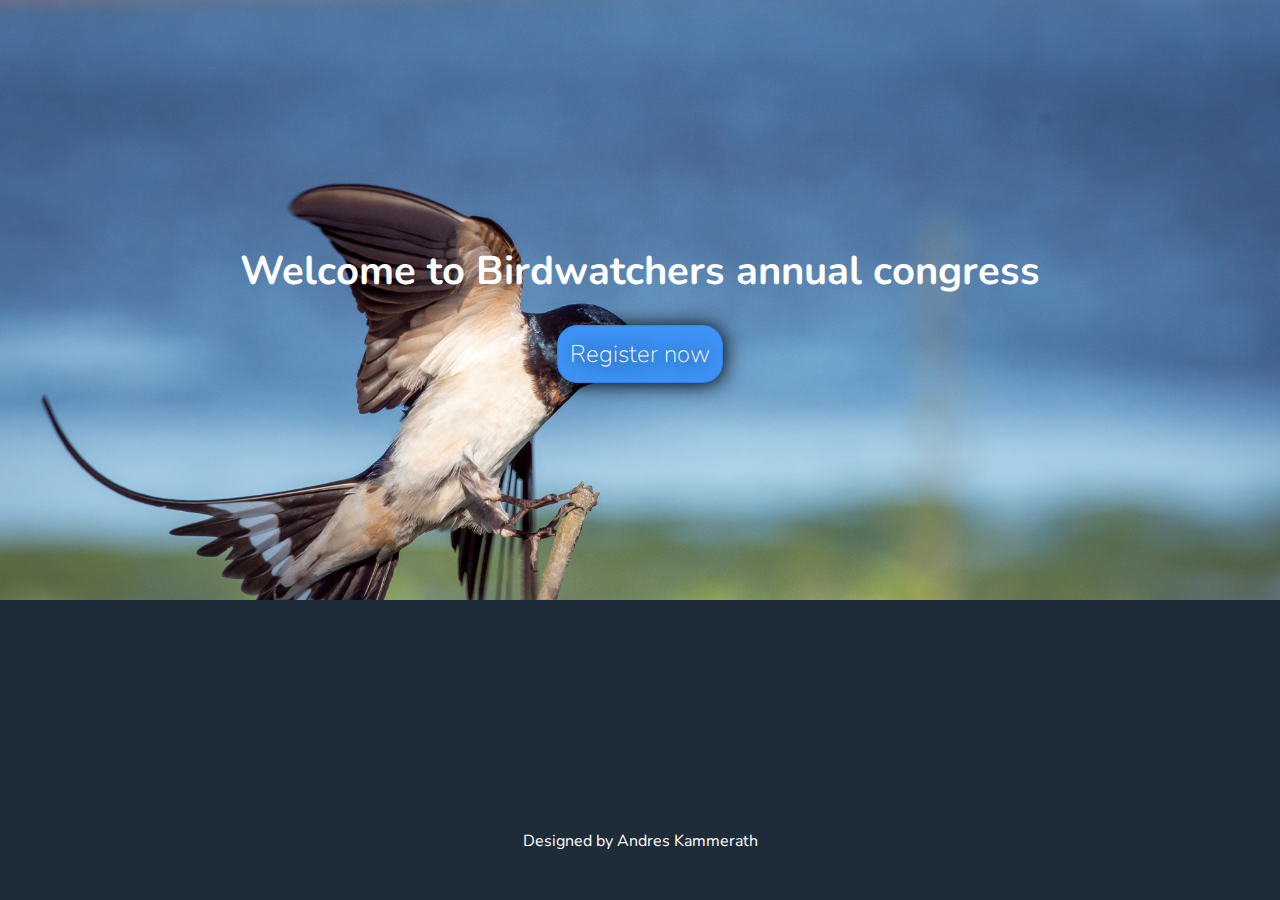
<file: index.html>
<!DOCTYPE html>
<html>
<head>
	<title>Birdwatchers congress</title>
	<!-- font awesome CDN -->
	<link rel="stylesheet" href="https://use.fontawesome.com/releases/v5.6.3/css/all.css" integrity="sha384-UHRtZLI+pbxtHCWp1t77Bi1L4ZtiqrqD80Kn4Z8NTSRyMA2Fd33n5dQ8lWUE00s/" crossorigin="anonymous">
	<!-- Google fonts -->
	<link href="https://fonts.googleapis.com/css?family=Nunito" rel="stylesheet">
	<!-- animation css -->
	<link rel="stylesheet" type="text/css" href="css/animation.css">
	<!-- my own stylesheet -->
	<link rel="stylesheet" type="text/css" href="css/style.css"> 
</head>
<body>
	<section class="header">
		<div class="container">
			<h1 class="mtitle">Welcome to Birdwatchers annual congress</h1>
			<a href="https://github.us7.list-manage.com/subscribe/post?u=0fad2e7c2ce156da015d0c385&id=984781c085"><button type="button" class="btn-dark">Register now</button>
			</a>
		</div>
	</section>
	<section class="footer animated swing">
		<div class="container2">
			<a class="facebook" href="http://www.facebook.com/kammerath"><i class="fab fa-facebook"></i></a>
			<a class="youtube" href="http://www.youtube.com"><i class="fab fa-youtube"></i></a>
			<a class="github" href="http://www.github.com/Andreskammerath"><i class="fab fa-github"></i></a>
		</div>
		<div class="designer">
			<p>Designed by Andres Kammerath</p>
		</div>
	</section>
</body>
</html>
</file>
<file: css/style.css>
body
{
	margin:0;
	padding:0;
	background-color: #1e2b38;

}
.header
{
	padding:0;
	margin:0;
	background-image: url("../images/vincent-van-zalinge-38360-unsplash.jpg");
	-webkit-background-size: cover;
	-moz-background-size: cover;
	-o-background-size: cover;
	background-size: cover;
	background-repeat: no-repeat;
	max-height: 600px;
}

.container 
{
	display:flex;
	align-items: center;
	justify-content: center;
	width:100%;
	height: 100vh;
	max-height: 600px;
	flex-direction: column;
}
.container h1 
{
	font-size: 2.5em;
	color:white;
    font-family: 'Nunito', sans-serif;
    text-align: center;
}

.btn-dark
{
    font-family: 'Nunito', sans-serif;
	background-color: #3D94F6;
	-webkit-border-radius: 20px;
	-moz-border-radius: 20px;
	border-radius: 20px;
	color: #FFFFFF;
	font-size: 1.5em;
	font-weight: 10;
	padding: 0.5em;
	box-shadow: 1px 1px 20px 0px #000000;
	-webkit-box-shadow: 1px 1px 20px 0px #000000;
	-moz-box-shadow: 1px 1px 20px 0px #000000;
	text-shadow: 1px 1px 20px #000000;
	border: solid #337FED 1px;
	text-decoration: none;
	cursor: pointer;
}
 .btn-dark:hover
 {
	background: #1E62D0;
	background-image: -webkit-linear-gradient(top, #1E62D0, #3D94F6);
	background-image: -moz-linear-gradient(top, #1E62D0, #3D94F6);
	background-image: -ms-linear-gradient(top, #1E62D0, #3D94F6);
	background-image: -o-linear-gradient(top, #1E62D0, #3D94F6);
	background-image: linear-gradient(to bottom, #1E62D0, #3D94F6);
	text-decoration: none;
 }

 .footer
 {
	background-color: #1e2b38;
	background-repeat: repeat;
	position: absolute;
    left: 0;
    bottom: 0;
    height: 100px;
    width: 100%;
    overflow: hidden;
 }
 .container2 
 {
	display:flex;
	align-items: center;
	justify-content: center;
	width:100%;
 }

 .footer a 
 {
	color:#fff;
	text-align:center;
	width: 100px;
	display: block;
	padding: 15px 0;
	border-radius: 3px;
	font-size: 30px;
 }

.footer .twitter:hover {	
	background: #1da1f2; 
}

.footer .facebook:hover 
{
	background: #3b5998;
}

.footer .youtube:hover 
{
	background: #ff0000;
}

.footer .instagram:hover 
{
	background: #fcaf45;
}

.footer .github:hover
{
	background: #6cc644;
}
.footer .designer
{
	display:flex;
	align-items: center;
	justify-content: center;
	width:100%;
	color:white;
	text-align:center;
}
.designer p
{
	font-family: 'Nunito', sans-serif;
	font-size: 1em;
	margin: 0;
	padding: 0;
}

@media screen and (max-width: 500px) {
	footer .container2 {
		flex-wrap:wrap;
		padding: 20px 0;
	}
}
</file>
